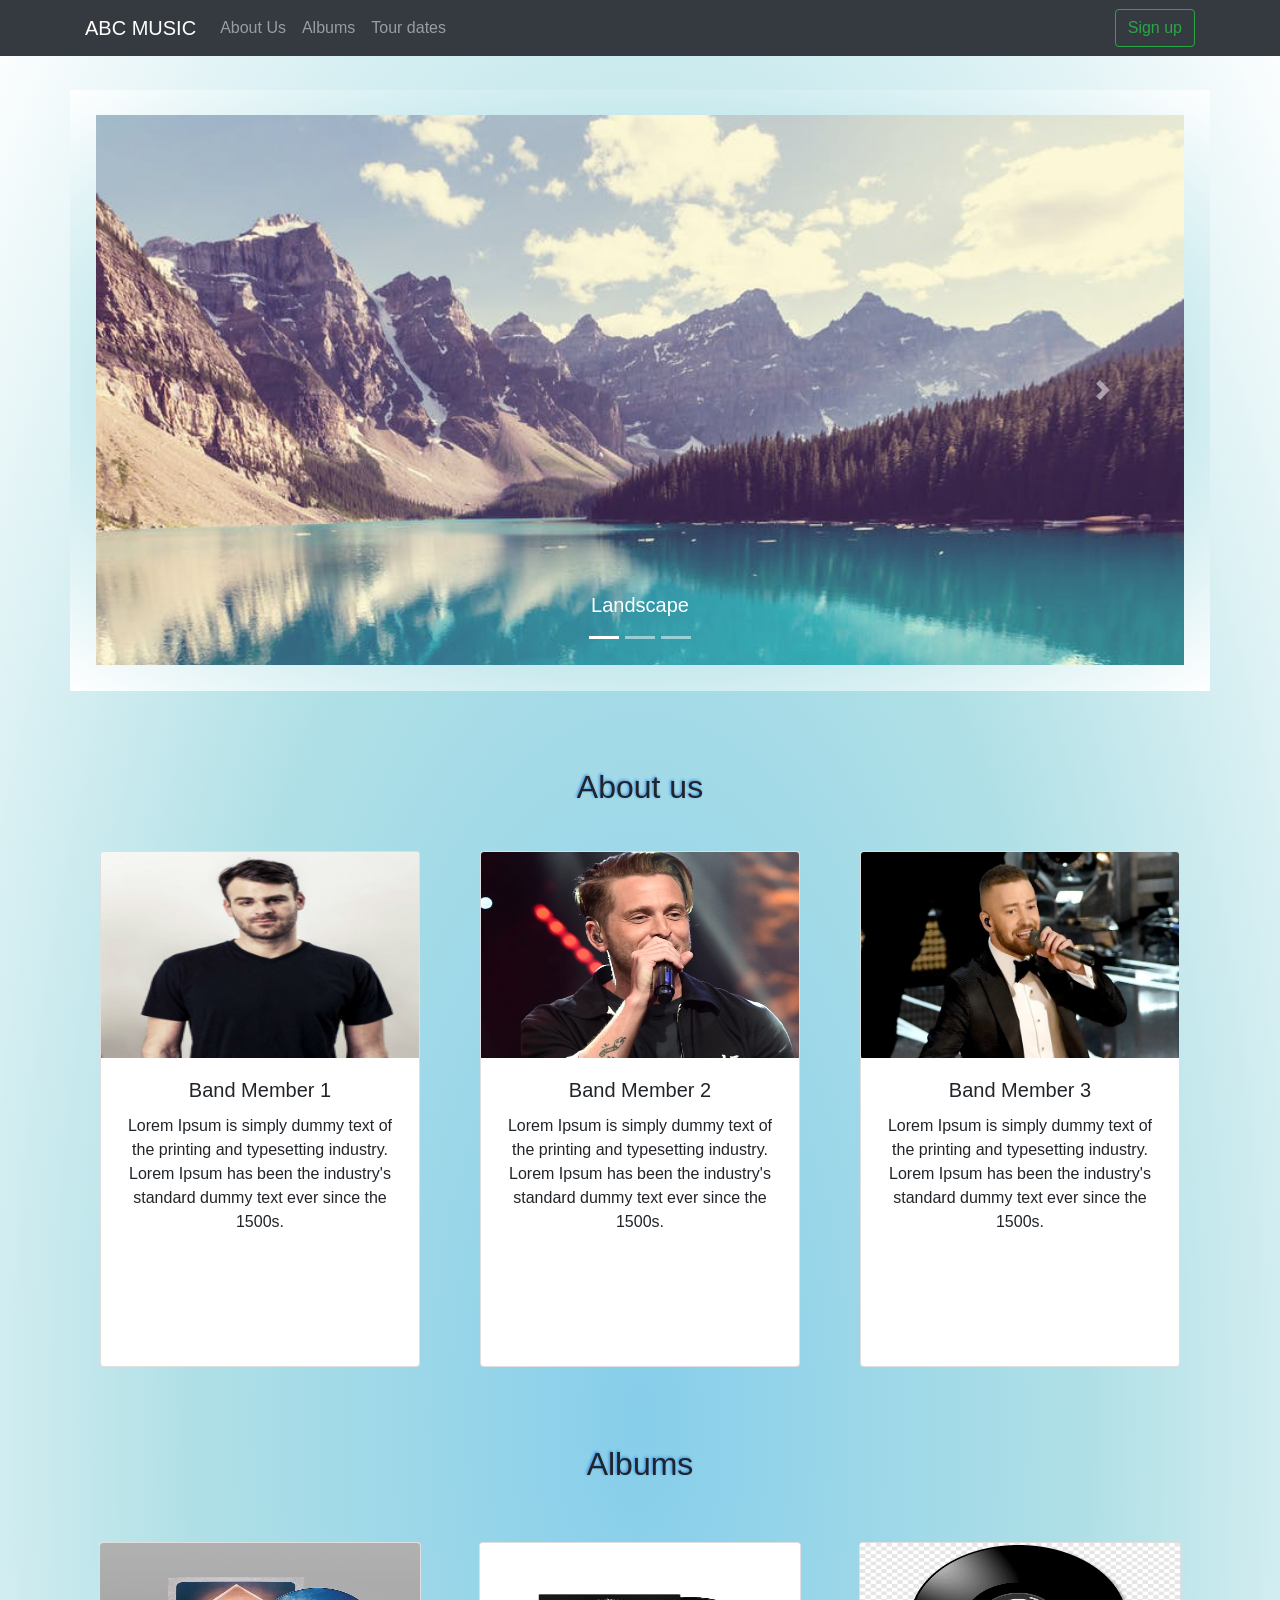
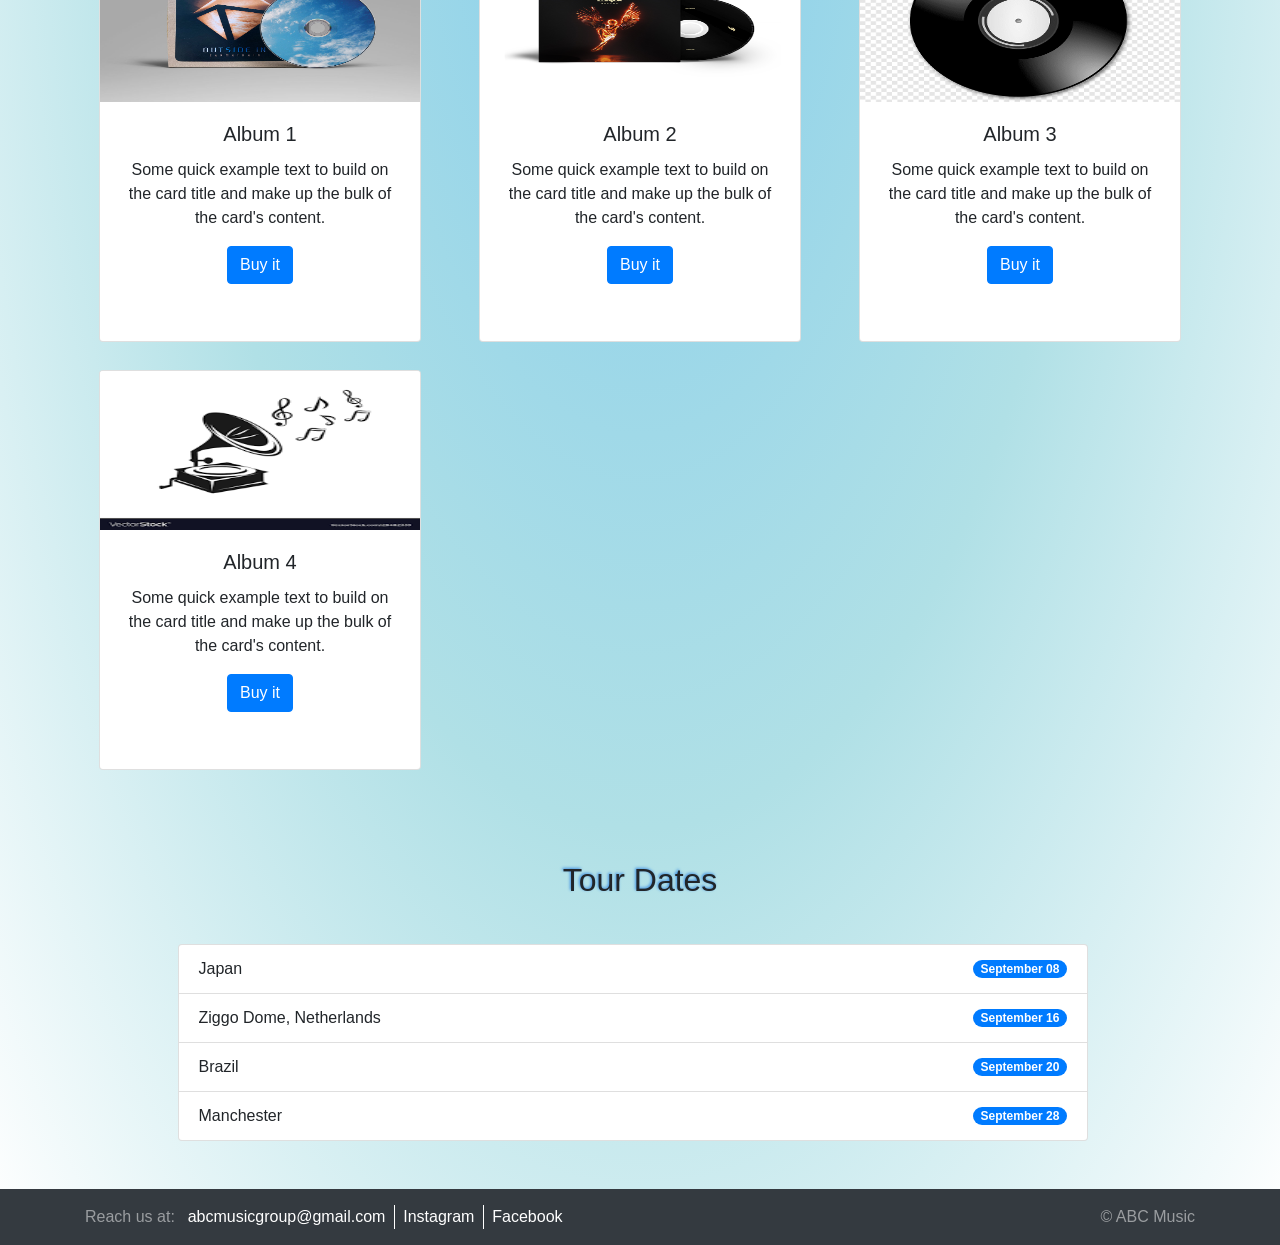
<file: Lecture_5/index.html>
<!DOCTYPE html>
<html lang="en">
<head>
    <meta charset="UTF-8">
    <meta name="viewport" content="width=device-width, initial-scale=1.0">
    <title>Band Abc</title>
    <link rel="stylesheet" href="https://stackpath.bootstrapcdn.com/bootstrap/4.5.0/css/bootstrap.min.css" integrity="sha384-9aIt2nRpC12Uk9gS9baDl411NQApFmC26EwAOH8WgZl5MYYxFfc+NcPb1dKGj7Sk" crossorigin="anonymous">
    <link rel="stylesheet" href="style.css">
</head>
<body data-spy="scroll" data-target="#navbarexample">

    <!-- Navbar with scroll spy -->
    <nav class="navbar navbar-expand-lg navbar-dark bg-dark fixed-top">
        <div class="container" id="navbarexample">
            <a class="navbar-brand" href="#">ABC MUSIC</a>
            <button class="navbar-toggler" type="button" data-toggle="collapse" data-target="#navbarSupportedContent" aria-controls="navbarSupportedContent" aria-expanded="false" aria-label="Toggle navigation">
                <span class="navbar-toggler-icon"></span>
            </button>
        
            <div class="collapse navbar-collapse" id="navbarSupportedContent">
                <ul class="navbar-nav mr-auto">
                    <li class="nav-item">
                    <a class="nav-link" href="#about-us">About Us</a>
                    </li>
                    <li class="nav-item">
                    <a class="nav-link" href="#albums">Albums</a>
                    </li>
                    <li class="nav-item">
                    <a class="nav-link" href="#tour-dates">Tour dates</a>
                    </li>
                </ul>
                <button type="button" class="btn btn-outline-success my-2 my-sm-0" data-toggle="modal" data-target="#staticBackdrop" type="submit">
                Sign up
                </button>
            </div>
        </div>
    </nav>
    <!-- !Navbar with scroll spy -->

    <!-- Modal -->
    <div class="modal fade" id="staticBackdrop" data-backdrop="static" data-keyboard="false" tabindex="-1" role="dialog" aria-labelledby="staticBackdropLabel" aria-hidden="true">
      <div class="modal-dialog modal-dialog-centered">
        <div class="modal-content">
          <div class="modal-header">
            <h5 class="modal-title" id="staticBackdropLabel">Sign up to our receive all information about our latest album release & upcoming shows!</h5>
            <button type="button" class="close" data-dismiss="modal" aria-label="Close">
              <span aria-hidden="true">&times;</span>
            </button>
          </div>
          <div class="modal-body">
            <form action="" method="GET">
            <fieldset>
              <label for="name">Name: </label>
              <input type="text" name="name" id="name"><br>
              <label for="email">Email: </label>
              <input type="text" name="email" id="email"><br>
              <label for="city">City: </label>
              <input type="text" name="city" id="city"><br>
              <label for="country">Country: </label>
              <input type="text" name="country" id="country">
            </fieldset>
            </form>
          </div>
          <div class="modal-footer">
            <button type="button" class="btn btn-secondary" data-dismiss="modal">Close</button>
            <button type="button" class="btn btn-primary">Submit</button>
          </div>
        </div>
      </div>
    </div>
    <!-- !Modal -->

    <!-- Carousel -->
    <div class="container" id="carous">
        <div id="carouselExampleCaptions" class="carousel slide" data-ride="carousel">
            <ol class="carousel-indicators">
              <li data-target="#carouselExampleCaptions" data-slide-to="0" class="active"></li>
              <li data-target="#carouselExampleCaptions" data-slide-to="1"></li>
              <li data-target="#carouselExampleCaptions" data-slide-to="2"></li>
            </ol>
            <div class="carousel-inner">
              <div class="carousel-item active">
                <img src="./image.jpg" class="d-block w-100 img-fluid" alt="Landscape">
                <div class="carousel-caption d-none d-md-block">
                  <h5>Landscape</h5>
                </div>
              </div>
              <div class="carousel-item">
                <img src="./img2.jpg" class="d-block w-100 img-fluid" alt="Us on tour">
                <div class="carousel-caption d-none d-md-block">
                  <h5>Us on tour</h5>
                </div>
              </div>
              <div class="carousel-item">
                <img src="./img4.jpg" class="d-block w-100 img-fluid" alt="Music Festival">
                <div class="carousel-caption d-none d-md-block">
                  <h5>Music Festival in Asia</h5>
                </div>
              </div>
            </div>
            <a class="carousel-control-prev" href="#carouselExampleCaptions" role="button" data-slide="prev">
              <span class="carousel-control-prev-icon" aria-hidden="true"></span>
              <span class="sr-only">Previous</span>
            </a>
            <a class="carousel-control-next" href="#carouselExampleCaptions" role="button" data-slide="next">
              <span class="carousel-control-next-icon" aria-hidden="true"></span>
              <span class="sr-only">Next</span>
            </a>
          </div>
    </div>
    <!-- !Carousel -->

    <!-- Main Content -->
    <div class="container">
        <!-- About us -->
        <div class="" id="about-us">
            <h2 class="text-center">About us</h2>
            <!-- About us Cards -->
            <!-- <div class="row "> -->
            <div class="row card-deck" align="center">
              <div class="col-md-6 col-lg-4">
              <div class="card artist-card">
                <img src="./member1.jpeg" class="card-img-top" alt="Person 1">
                <div class="card-body">
                  <h5 class="card-title text-center">Band Member 1</h5>
                  <p class="card-text">Lorem Ipsum is simply dummy text of the printing and typesetting industry. Lorem Ipsum has been the industry's standard dummy text ever since the 1500s.</p>
                </div>
              </div>
              </div>
              <div class="col-md-6 col-lg-4">
              <div class="card artist-card">
                <img src="./member2.jpeg" class="card-img-top" alt="Person 2">
                <div class="card-body">
                  <h5 class="card-title text-center">Band Member 2</h5>
                  <p class="card-text">Lorem Ipsum is simply dummy text of the printing and typesetting industry. Lorem Ipsum has been the industry's standard dummy text ever since the 1500s.</p>
                </div>
              </div>
              </div>
              <div class="col-md-6 col-lg-4">
              <div class="card artist-card">
                <img src="./member3.jpg" class="card-img-top" alt="Person 3">
                <div class="card-body">
                  <h5 class="card-title text-center">Band Member 3</h5>
                  <p class="card-text">Lorem Ipsum is simply dummy text of the printing and typesetting industry. Lorem Ipsum has been the industry's standard dummy text ever since the 1500s.</p>
                </div>
              </div>
              </div>
            </div>
            <!-- </div> -->
            <!-- !About us Cards -->
        </div>
        <!-- !About us -->

        <!-- Albums -->
        <div class="albums" id="albums">
            <h2 class="text-center">Albums</h2>
            <!-- Album cards -->
            <div class="row" align="center">
            <div class="col-md-4 col-sm-6">
            <div class="card album-card">
              <img src="album1.jpg" class="card-img-top" alt="Album 1">
              <div class="card-body">
                <h5 class="card-title">Album 1</h5>
                <p class="card-text">Some quick example text to build on the card title and make up the bulk of the card's content.</p>
                <a href="#" class="btn btn-primary">Buy it</a>
              </div>
            </div>
            </div>
            <div class="col-md-4 col-sm-6">
            <div class="card album-card">
              <img src="album2.png" class="card-img-top" alt="Album 2">
              <div class="card-body">
                <h5 class="card-title">Album 2</h5>
                <p class="card-text">Some quick example text to build on the card title and make up the bulk of the card's content.</p>
                <a href="#" class="btn btn-primary">Buy it</a>
              </div>
            </div>
            </div>
            <div class="col-md-4 col-sm-6">
            <div class="card album-card">
              <img src="album3.png" class="card-img-top" alt="Album 3">
              <div class="card-body">
                <h5 class="card-title">Album 3</h5>
                <p class="card-text">Some quick example text to build on the card title and make up the bulk of the card's content.</p>
                <a href="#" class="btn btn-primary">Buy it</a>
              </div>
            </div>
            </div>
            <div class="col-md-4 col-sm-6">
            <div class="card album-card">
              <img src="album4.png" class="card-img-top" alt="Album 4">
              <div class="card-body">
                <h5 class="card-title">Album 4</h5>
                <p class="card-text">Some quick example text to build on the card title and make up the bulk of the card's content.</p>
                <a href="#" class="btn btn-primary">Buy it</a>
              </div>
            </div>
            </div>
            </div>
            <!-- !Album cards -->
        </div>
        <!-- !Albums -->

        <!-- Tour Dates -->
        <div class="" id="tour-dates">
            <h2 class="text-center">Tour Dates</h2>
            <ul class="list-group offset-md-1 col-md-10">
              <li class="list-group-item d-flex justify-content-between align-items-center">
                Japan 
                <span class="badge badge-primary badge-pill">September 08</span>
              </li>
              <li class="list-group-item d-flex justify-content-between align-items-center">
                Ziggo Dome, Netherlands
                <span class="badge badge-primary badge-pill">September 16</span>
              </li>
              <li class="list-group-item d-flex justify-content-between align-items-center">
                Brazil 
                <span class="badge badge-primary badge-pill">September 20</span>
              </li>
              <li class="list-group-item d-flex justify-content-between align-items-center">
                Manchester 
                <span class="badge badge-primary badge-pill">September 28</span>
              </li>
            </ul>
        </div>
        <!-- Tour Dates -->
        <br>
        <br>
    </div>
    <!-- !Main Content -->
    
    <!-- Footer -->
    <footer class="bg-dark p-3 text-white-50">
    <div class="container">
        <ul class="nav" style="float: left;">
            <li class="nav-item">Reach us at: &nbsp;</li>
            <li class="nav-item pl-1 pr-1 border-right border-white">
              <a class="text-white" href="#">abcmusicgroup@gmail.com&nbsp;</a>
            </li>
            <li class="nav-item pl-1 pr-1 border-right border-white">
              <a class="text-white" href="#">&nbsp;Instagram&nbsp;</a>
            </li>
            <li class="nav-item pl-1">
              <a class="text-white" href="#">&nbsp;Facebook </a>
            </li>
        </ul>
        <div id="copyright" class="text-right">&copy; ABC Music</div>
    </div>
    </footer>
    <!-- !Footer -->

    <!-- JS, Popper.js, and jQuery -->
    <script src="https://code.jquery.com/jquery-3.5.1.slim.min.js" integrity="sha384-DfXdz2htPH0lsSSs5nCTpuj/zy4C+OGpamoFVy38MVBnE+IbbVYUew+OrCXaRkfj" crossorigin="anonymous"></script>
    <script src="https://cdn.jsdelivr.net/npm/popper.js@1.16.0/dist/umd/popper.min.js" integrity="sha384-Q6E9RHvbIyZFJoft+2mJbHaEWldlvI9IOYy5n3zV9zzTtmI3UksdQRVvoxMfooAo" crossorigin="anonymous"></script>
    <script src="https://stackpath.bootstrapcdn.com/bootstrap/4.5.0/js/bootstrap.min.js" integrity="sha384-OgVRvuATP1z7JjHLkuOU7Xw704+h835Lr+6QL9UvYjZE3Ipu6Tp75j7Bh/kR0JKI" crossorigin="anonymous"></script>
</body>
</html>
</file>
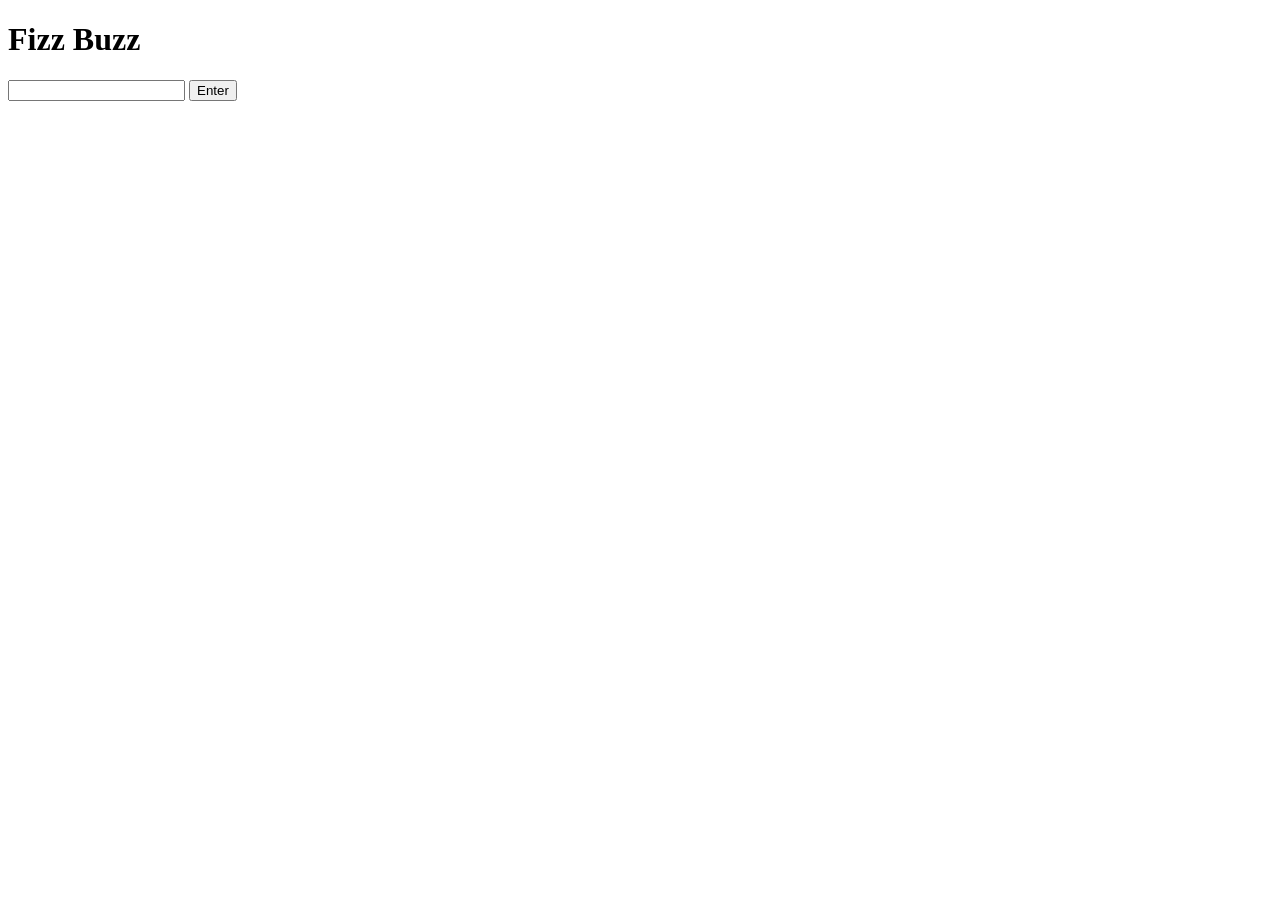
<file: Lecture_9/index.html>
<!DOCTYPE html>
<html lang="en">
<head>
    <meta charset="UTF-8">
    <meta name="viewport" content="width=device-width, initial-scale=1.0">
    <title>Document</title>
</head>
<body>
    <h1>Fizz Buzz</h1>
    <input id="inp" type="text">
    <button id="btn-1">Enter</button>
    <ul id="list-1"></ul>
    <script src="app.js"></script>
</body>
</html>
</file>
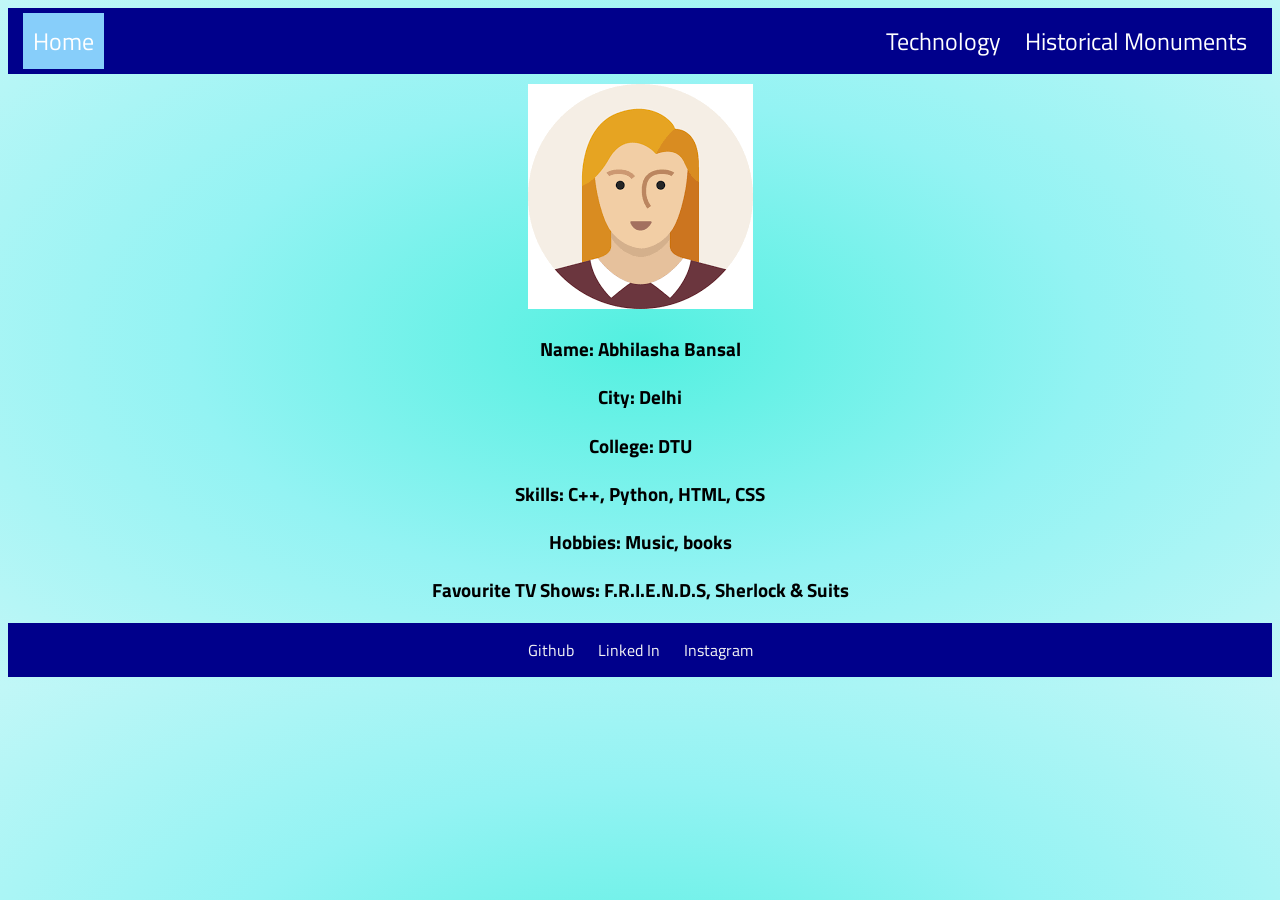
<file: Lecture_4/3D-cards-site/index.html>
<!DOCTYPE html>
<html lang="en">
<head>
    <meta charset="UTF-8">
    <meta name="viewport" content="width=device-width, initial-scale=1.0">
    <title>3D Cards Site</title>
    <link rel="stylesheet" href="style.css">
    <link href="https://fonts.googleapis.com/css2?family=Titillium+Web&display=swap" rel="stylesheet">
</head>
<body>
    <nav>
        <div class="navbar">
        <a href="index.html" class="active">Home</a>
        <div id="navbar">
        <a href="tech.html">Technology</a>
        <a href="hist.html">Historical Monuments</a>
        </div>
        </div>
    </nav>

    <div class="main" align="center">
        <img src="./Images/ava.png" alt="Avatar photo">
        <h3>Name: Abhilasha Bansal</h3>
        <h3>City: Delhi</h3>
        <h3>College: DTU</h3>
        <h3>Skills: C++, Python, HTML, CSS</h3>
        <h3>Hobbies: Music, books</h3>
        <h3>Favourite TV Shows: F.R.I.E.N.D.S, Sherlock & Suits</h3>
    </div>

    <footer>
        <div align="center">
        <a href="https://github.com/AbhilashaBansal" target="_blank">Github</a>
        <a href="">Linked In</a>
        <a href="">Instagram</a>
        </div>
    </footer>
</body>
</html>
</file>
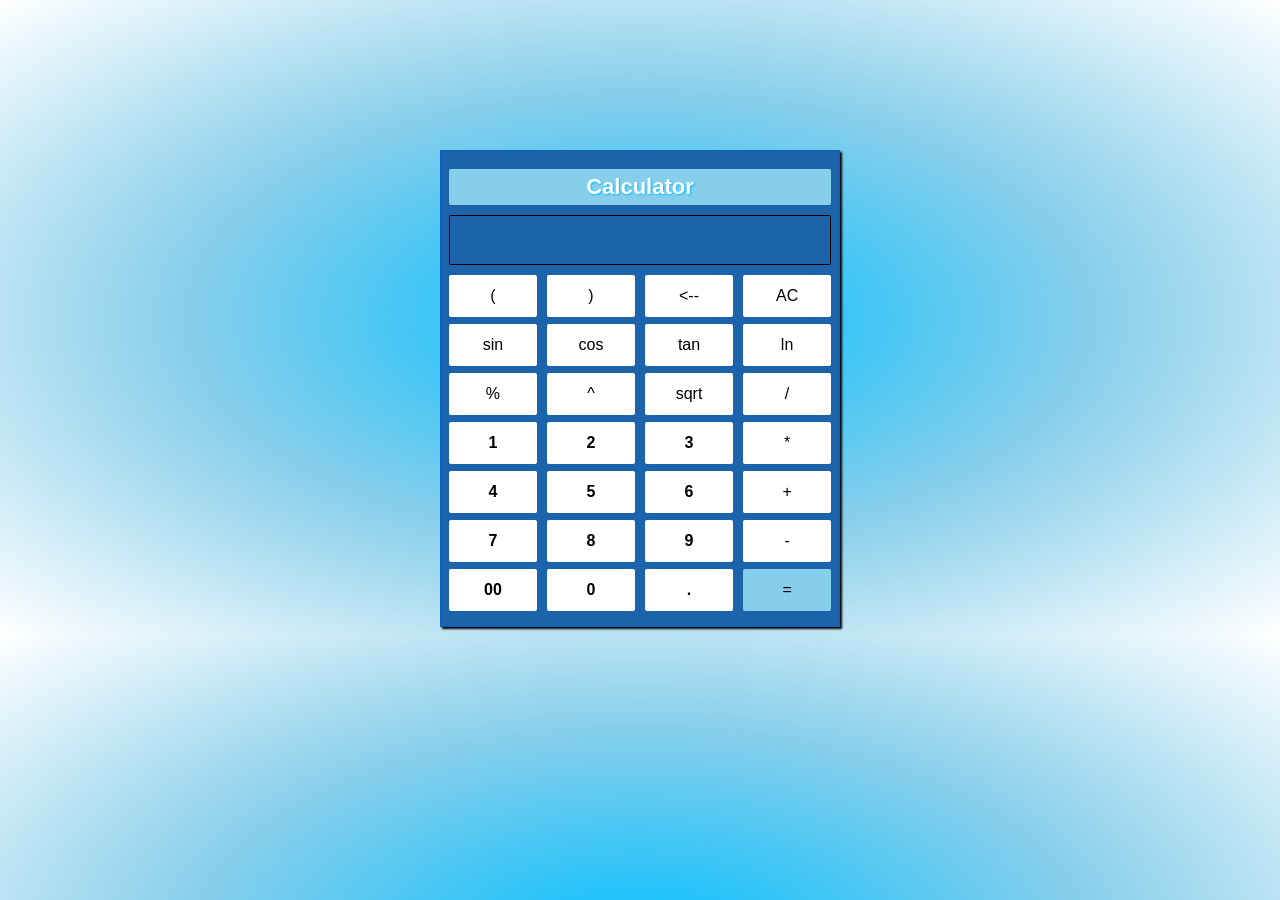
<file: Lecture_9/Calculator/index.html>
<!DOCTYPE html>
<html lang="en">
<head>
    <meta charset="UTF-8">
    <meta name="viewport" content="width=device-width, initial-scale=1.0">
    <title>Calculator</title>
    <link rel="stylesheet" href="style.css">
    <!-- <script async defer src="script.js"></script> -->
    <script async defer src="script-org.js"></script>
</head>
<body>
    <div class="wrapper" align="center">
        <div class="animation"></div>
    </div>
    
    <div id="container">
        <div id="calculator">
            <div id="heading">Calculator</div>
            <div id="display">
                <div id="output"></div>
            </div>
            <div class="row">
                <div class="col no">(</div>
                <div class="col no">)</div>
                <div class="col backspace">&lt;--</div>
                <div class="col ac">AC</div>
            </div>
            <div class="row">
                <div class="col fn sin">sin</div>
                <div class="col fn cos">cos</div>
                <div class="col fn tan">tan</div>
                <div class="col fn ln">ln</div>
            </div>
            <div class="row">
                <div class="col no">%</div>
                <div class="col no">^</div>
                <div class="col fn sqrt">sqrt</div>
                <div class="col no">/</div>
            </div>
            <div class="row">
                <div class="col number no">1</div>
                <div class="col number no">2</div>
                <div class="col number no">3</div>
                <div class="col no">*</div>
            </div>
            <div class="row">
                <div class="col number no">4</div>
                <div class="col number no">5</div>
                <div class="col number no">6</div>
                <div class="col no">+</div>
            </div>
            <div class="row">
                <div class="col number no">7</div>
                <div class="col number no">8</div>
                <div class="col number no">9</div>
                <div class="col no">-</div>
            </div>
            <div class="row">
                <div class="col number no">00</div>
                <div class="col number no">0</div>
                <div class="col number no">.</div>
                <div class="col" id="calculate">=</div>
            </div>
        </div>
    </div>
</body>
</html>
</file>
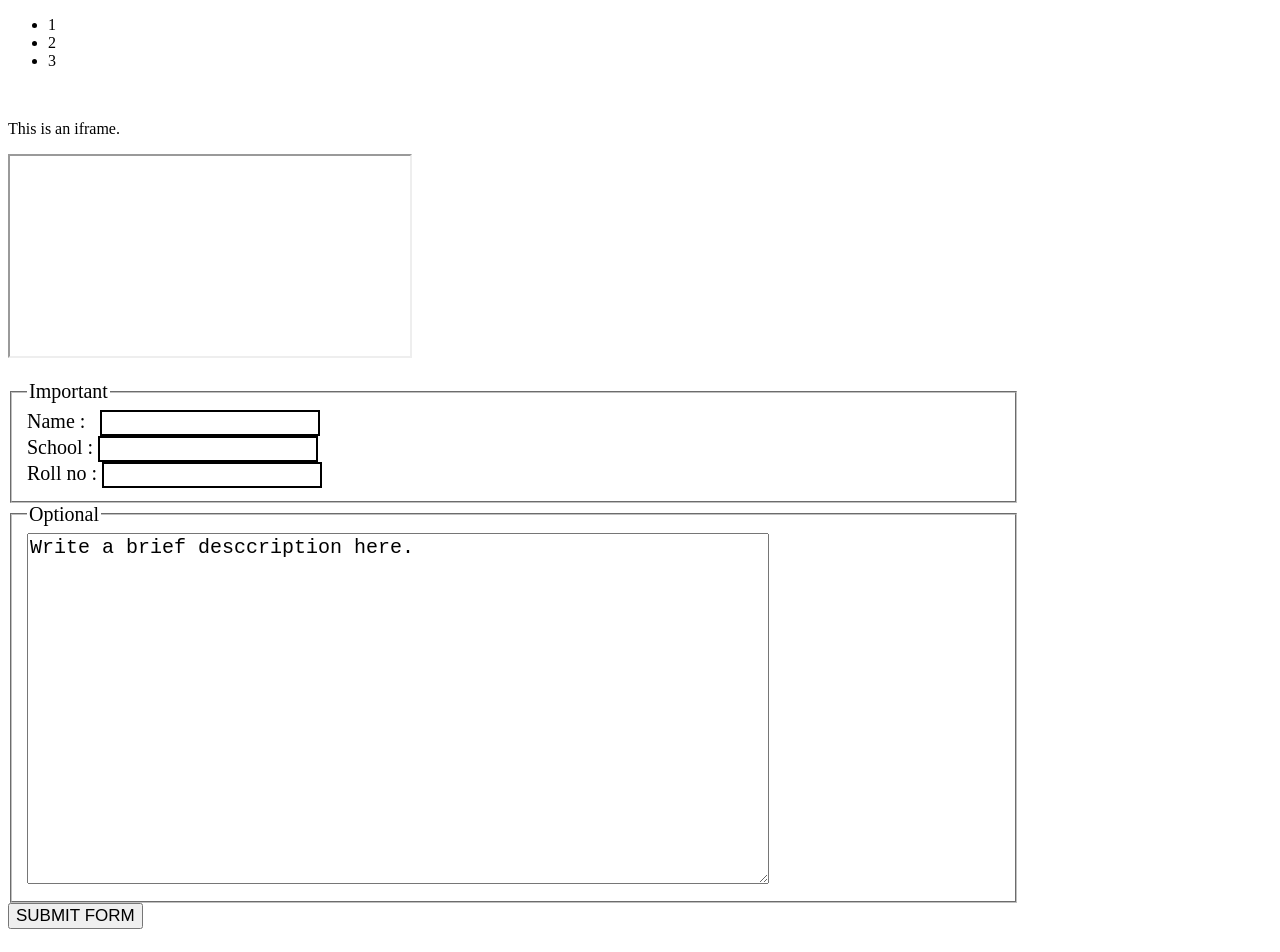
<file: Lecture_1&2/lists_forms_iframes.html>
<!DOCTYPE html>
<html lang="en">
<head>
    <meta charset="UTF-8">
    <meta name="viewport" content="width=device-width, initial-scale=1.0">
    <link rel="stylesheet" href="list.css">
    <title>Lists</title>
</head>
<body>
    <ul>
        <li>1
            <ul>
                <li>1.1
                    <ul>
                        <li>1.1.1</li>
                        <li>1.1.2</li>
                        <li>1.1.3</li>
                    </ul>
                </li>
                <li>1.2
                    <ul>
                        <li>1.2.1</li>
                        <li>1.2.2</li>
                        <li>1.2.3</li> 
                    </ul>
                </li>
            </ul>
        </li>
        <li>2
            <ul>
                <li>2.1
                    <ul>
                        <li>2.1.1</li>
                        <li>2.1.2</li>
                        <li>2.1.3</li>
                    </ul>
                </li>
                <li>2.2
                    <ul>
                        <li>2.2.1</li>
                        <li>2.2.2</li>
                        <li>2.2.3</li> 
                    </ul>
                </li>
            </ul>
        </li>
        <li>3
            <ul>
                <li>3.1
                    <ul>
                        <li>3.1.1</li>
                        <li>3.1.2</li>
                        <li>3.1.3</li>
                    </ul>
                </li>
                <li>3.2
                    <ul>
                        <li>3.2.1</li>
                        <li>3.2.2</li>
                        <li>3.2.3</li> 
                    </ul>
                </li>
            </ul>
        </li>
    </ul>
    <br> 
    <p>This is an iframe.</p>
    <iframe src="https://www.youtube.com/embed/ktDEv5p4vAw" frameborder="1" height="200px" width="400px"></iframe>
    <br>
    <br>
    <form action="#" method="GET">
        <fieldset>
            <legend>Important</legend>
            <label for="name">Name : &nbsp;</label>
            <input type="text" id="name" name="name"><br>
            <label for="school">School : </label>
            <input type="text" id="school" name="SchoolName"><br>
            <label for="rollno">Roll no : </label>
            <input type="text" id="rollno" name="roll_no"><br>
        </fieldset>
        <fieldset>
            <legend>Optional</legend>
            <textarea name="desc" id="description" rows="15" cols="60">Write a brief desccription here.
            </textarea>
        </fieldset>
        <button type="submit">SUBMIT FORM</button>
    </form>
</body>
</html>
</file>
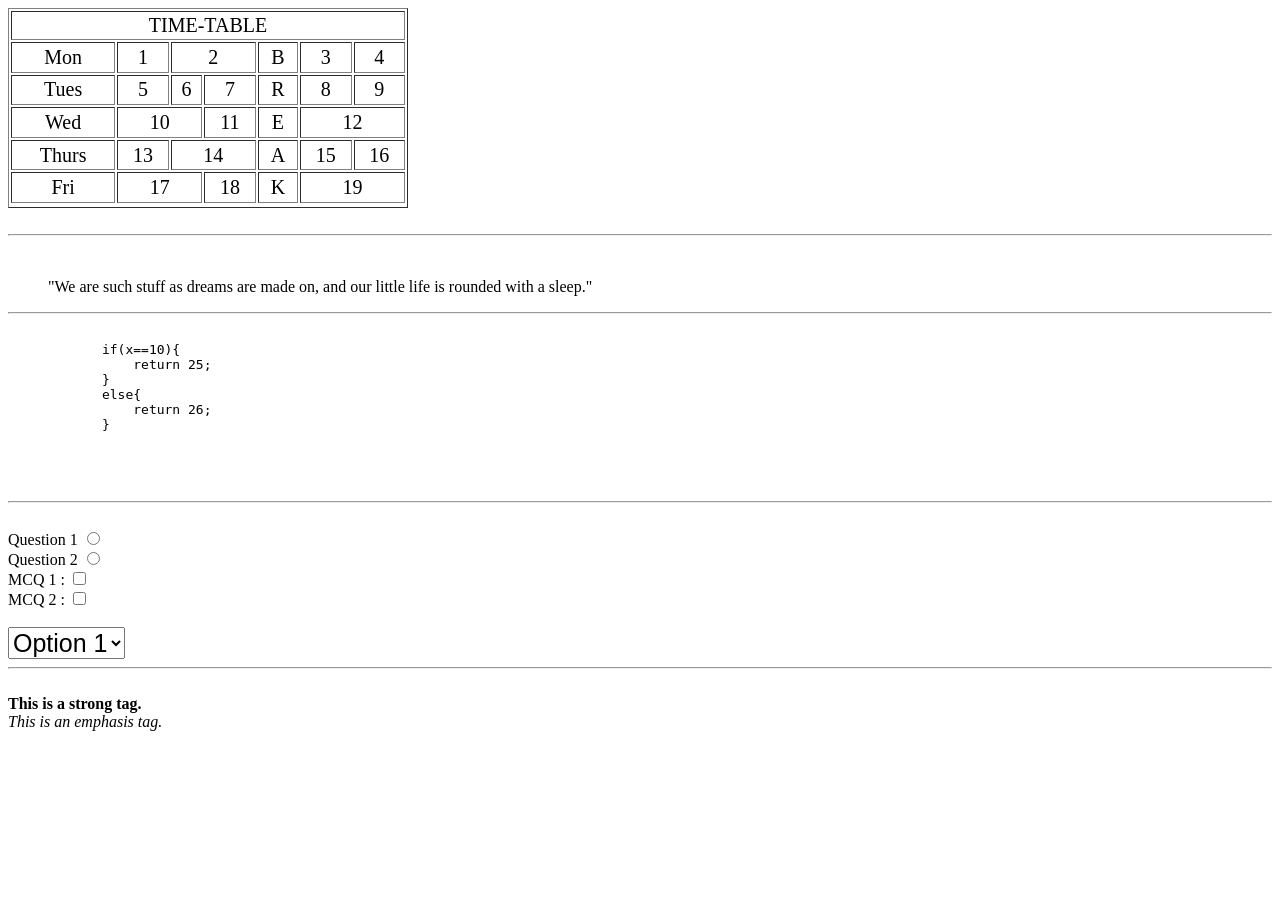
<file: Lecture_1&2/table.html>
<!DOCTYPE html>
<html lang="en">
<head>
    <meta charset="UTF-8">
    <meta name="viewport" content="width=device-width, initial-scale=1.0">
    <title>Learning Tables</title>
</head>
<body>
    <table border="1" cellspacing="2px" cellpadding="2px" width="400px" height="200px" style="font-size: 20px; text-align: center;">
        <thead>
            <tr align="center"><td colspan="7">TIME-TABLE</td></tr>
        </thead>
        <tbody>
            <tr>
                <td>Mon</td>
                <td>1</td>
                <td colspan="2">2</td>
                <td>B</td>
                <td>3</td>
                <td>4</td>
            </tr>
            <tr>
                <td>Tues</td>
                <td>5</td>
                <td>6</td>
                <td>7</td>
                <td>R</td>
                <td>8</td>
                <td>9</td>
            </tr>
            <tr>
                <td>Wed</td>
                <td colspan="2">10</td>
                <td>11</td>
                <td>E</td>
                <td colspan="2">12</td>
            </tr>
            <tr>
                <td>Thurs</td>
                <td>13</td>
                <td colspan="2">14</td>
                <td>A</td>
                <td>15</td>
                <td>16</td>
            </tr>
            <tr>
                <td>Fri</td>
                <td colspan="2">17</td>
                <td>18</td>
                <td>K</td>
                <td colspan="2">19</td>
            </tr>
        </tbody>
        <tfoot>
            <tr> 
            </tr>
        </tfoot>
    </table>
    <br>
    <hr>
    <br>
    <blockquote cite="https://www.nosweatshakespeare.com/quotes/famous-shakespeare-quotes/">
        &quot;We are such stuff as dreams are made on, and our little life is rounded with a sleep.&quot;
    </blockquote>
    <hr>
    <pre>
        <code>
            if(x==10){
                return 25;
            }
            else{
                return 26;
            }
        </code>
    </pre>
    <br>
    <hr>
    <br>
    <label for="ques1">Question 1 </label>
    <input type="radio" name="ques" id="ques1"><br>
    <label for="ques2">Question 2 </label>
    <input type="radio" name="ques" id="ques2"><br>
    <label for="mcq1">MCQ 1 : </label>
    <input type="checkbox" name="mcq1" id="mcq1"><br>
    <label for="mcq2">MCQ 2 : </label>
    <input type="checkbox" name="mcq2" id="mcq2">
    <br>
    <br>
    <select name="Menu" id="menu" style="font-size: 25px;">
        <option>Option 1</option>
        <option>Option 2</option>
        <option>Option 3</option>
    </select>
    <br>
    <hr>
    <br>
    <strong>This is a strong tag.</strong><br>
    <em>This is an emphasis tag.</em>
</body>
</html>
</file>
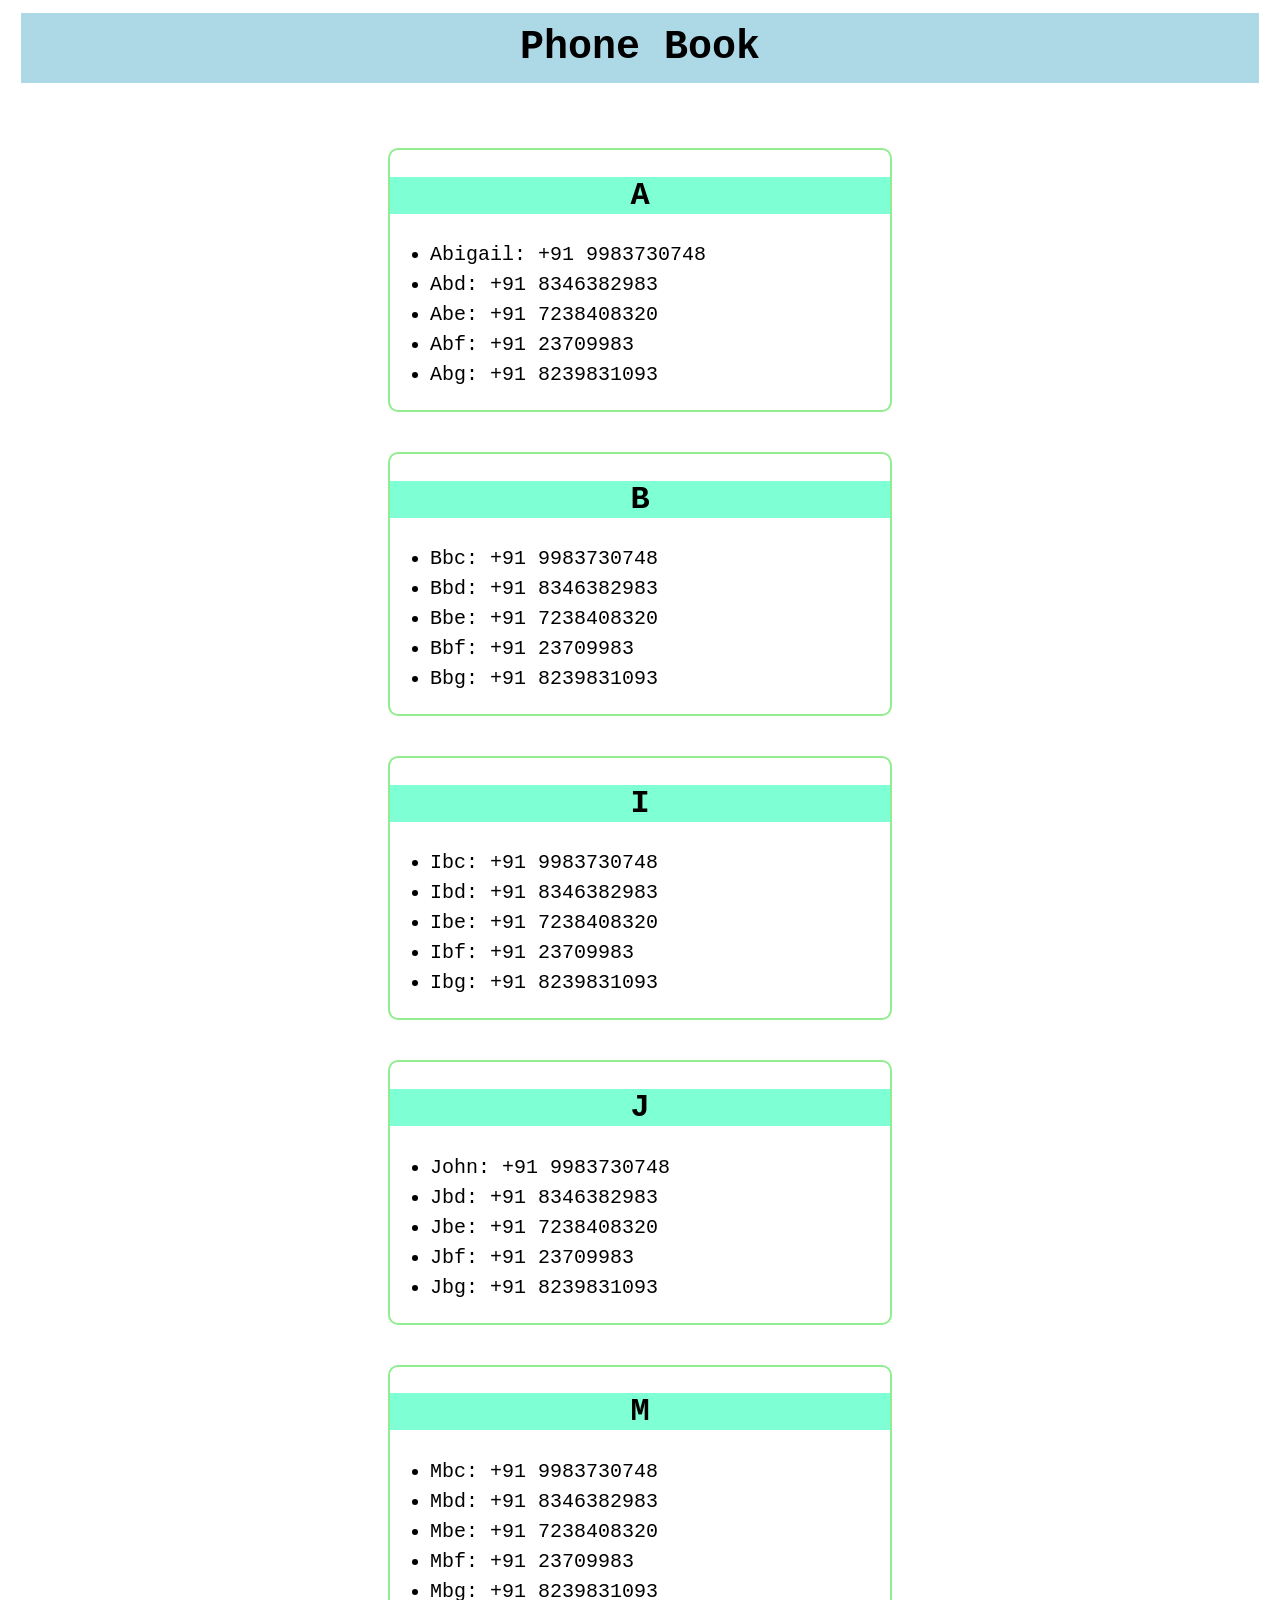
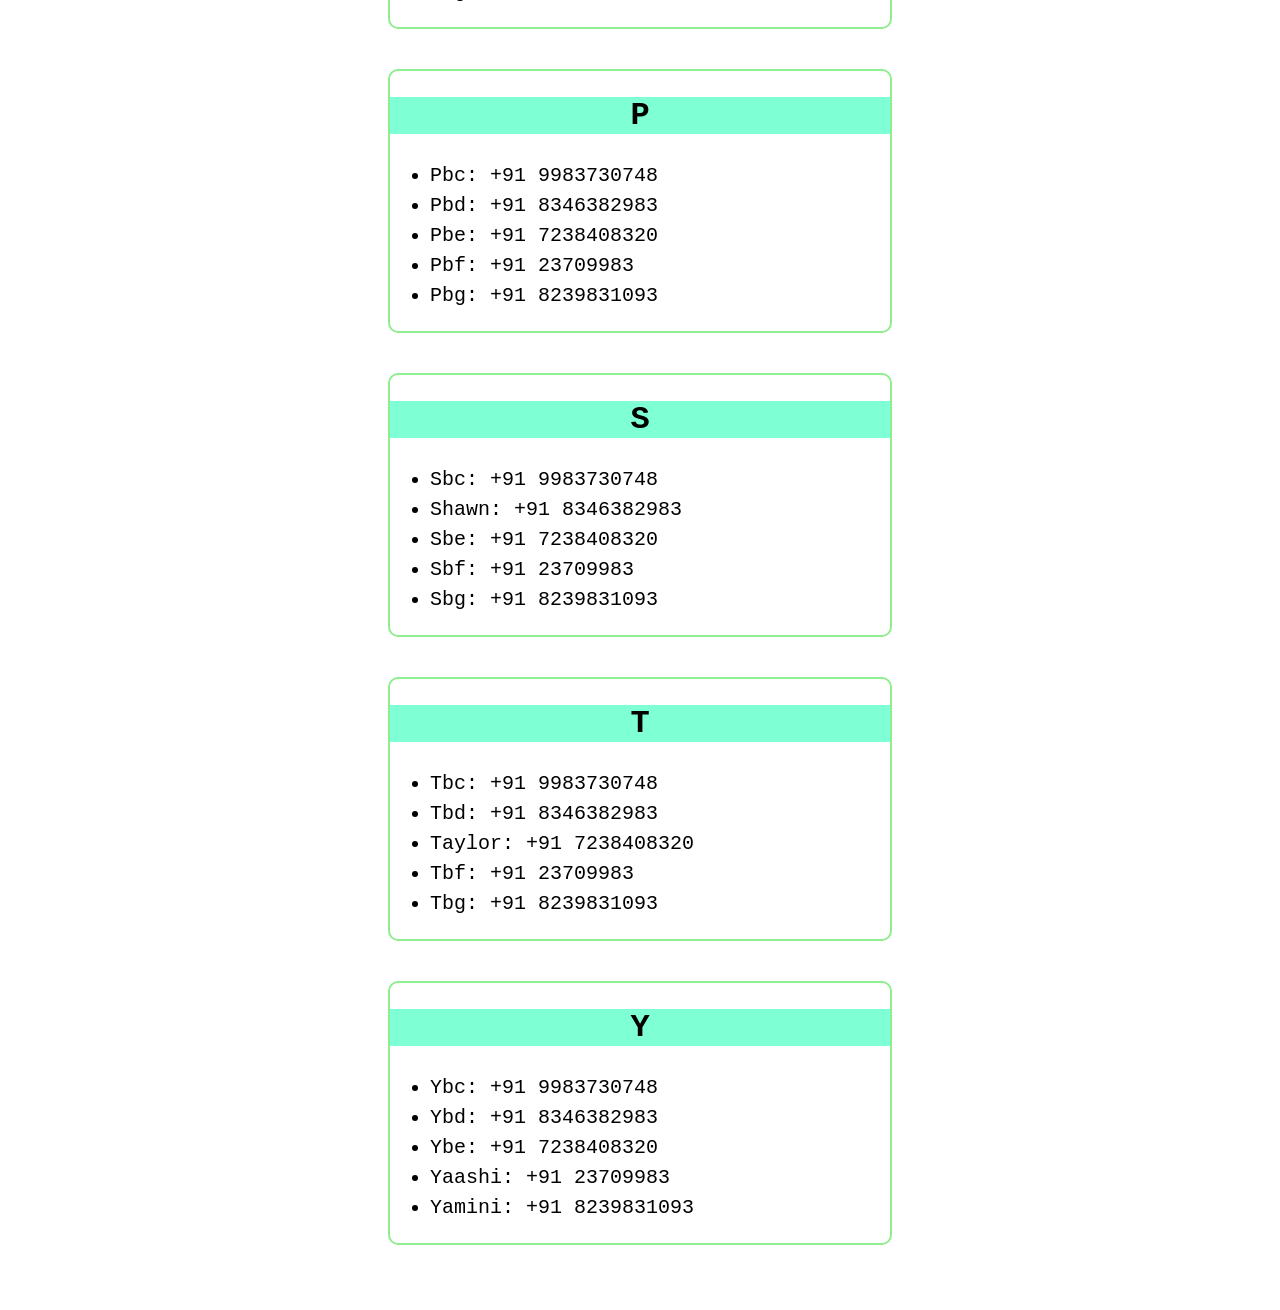
<file: Lecture_3/phonebook.html>
<!DOCTYPE html>
<html lang="en">
<head>
    <meta charset="UTF-8">
    <meta name="viewport" content="width=device-width, initial-scale=1.0">
    <link rel="stylesheet" href="phonebook.css">
    <title>Phone Book</title>
</head>
<body>
    <h1>Phone Book</h1>
    <div class="container" align="center">
        <div class="block">
            <h2>A</h2>
            <ul>
                <li>Abigail: +91 9983730748</li>
                <li>Abd: +91 8346382983</li>
                <li>Abe: +91 7238408320</li>
                <li>Abf: +91 23709983</li>
                <li>Abg: +91 8239831093</li>
            </ul>
        </div>
        <div class="block">
            <h2>B</h2>
            <ul>
                <li>Bbc: +91 9983730748</li>
                <li>Bbd: +91 8346382983</li>
                <li>Bbe: +91 7238408320</li>
                <li>Bbf: +91 23709983</li>
                <li>Bbg: +91 8239831093</li>
            </ul>
        </div>
        <div class="block">
            <h2>I</h2>
            <ul>
                <li>Ibc: +91 9983730748</li>
                <li>Ibd: +91 8346382983</li>
                <li>Ibe: +91 7238408320</li>
                <li>Ibf: +91 23709983</li>
                <li>Ibg: +91 8239831093</li>
            </ul>
        </div>
        <div class="block">
            <h2>J</h2>
            <ul>
                <li>John: +91 9983730748</li>
                <li>Jbd: +91 8346382983</li>
                <li>Jbe: +91 7238408320</li>
                <li>Jbf: +91 23709983</li>
                <li>Jbg: +91 8239831093</li>
            </ul>
        </div>
        <div class="block">
            <h2>M</h2>
            <ul>
                <li>Mbc: +91 9983730748</li>
                <li>Mbd: +91 8346382983</li>
                <li>Mbe: +91 7238408320</li>
                <li>Mbf: +91 23709983</li>
                <li>Mbg: +91 8239831093</li>
            </ul>
        </div>
        <div class="block">
            <h2>P</h2>
            <ul>
                <li>Pbc: +91 9983730748</li>
                <li>Pbd: +91 8346382983</li>
                <li>Pbe: +91 7238408320</li>
                <li>Pbf: +91 23709983</li>
                <li>Pbg: +91 8239831093</li>
            </ul>
        </div>
        <div class="block">
            <h2>S</h2>
            <ul>
                <li>Sbc: +91 9983730748</li>
                <li>Shawn: +91 8346382983</li>
                <li>Sbe: +91 7238408320</li>
                <li>Sbf: +91 23709983</li>
                <li>Sbg: +91 8239831093</li>
            </ul>
        </div>
        <div class="block">
            <h2>T</h2>
            <ul>
                <li>Tbc: +91 9983730748</li>
                <li>Tbd: +91 8346382983</li>
                <li>Taylor: +91 7238408320</li>
                <li>Tbf: +91 23709983</li>
                <li>Tbg: +91 8239831093</li>
            </ul>
        </div>
        <div class="block">
            <h2>Y</h2>
            <ul>
                <li>Ybc: +91 9983730748</li>
                <li>Ybd: +91 8346382983</li>
                <li>Ybe: +91 7238408320</li>
                <li>Yaashi: +91 23709983</li>
                <li>Yamini: +91 8239831093</li>
            </ul>
        </div>
    </div>
</body>
</html>
</file>
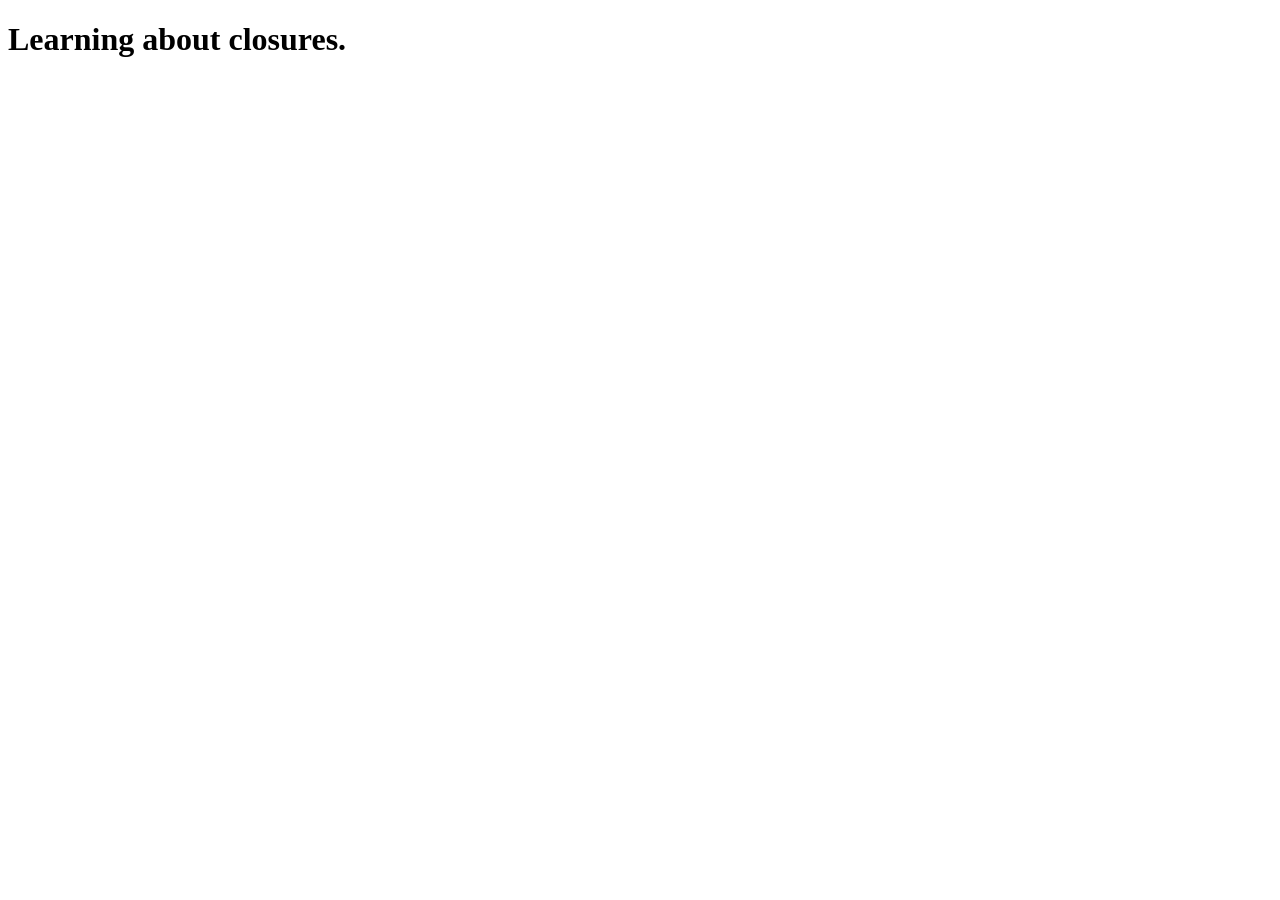
<file: Lecture_6&7/closures.html>
<!DOCTYPE html>
<html lang="en">
<head>
    <meta charset="UTF-8">
    <meta name="viewport" content="width=device-width, initial-scale=1.0">
    <title>Document</title>
    <script src="closure.js"></script>
</head>
<body>
    <h1>Learning about closures.</h1>
</body>
</html>
</file>
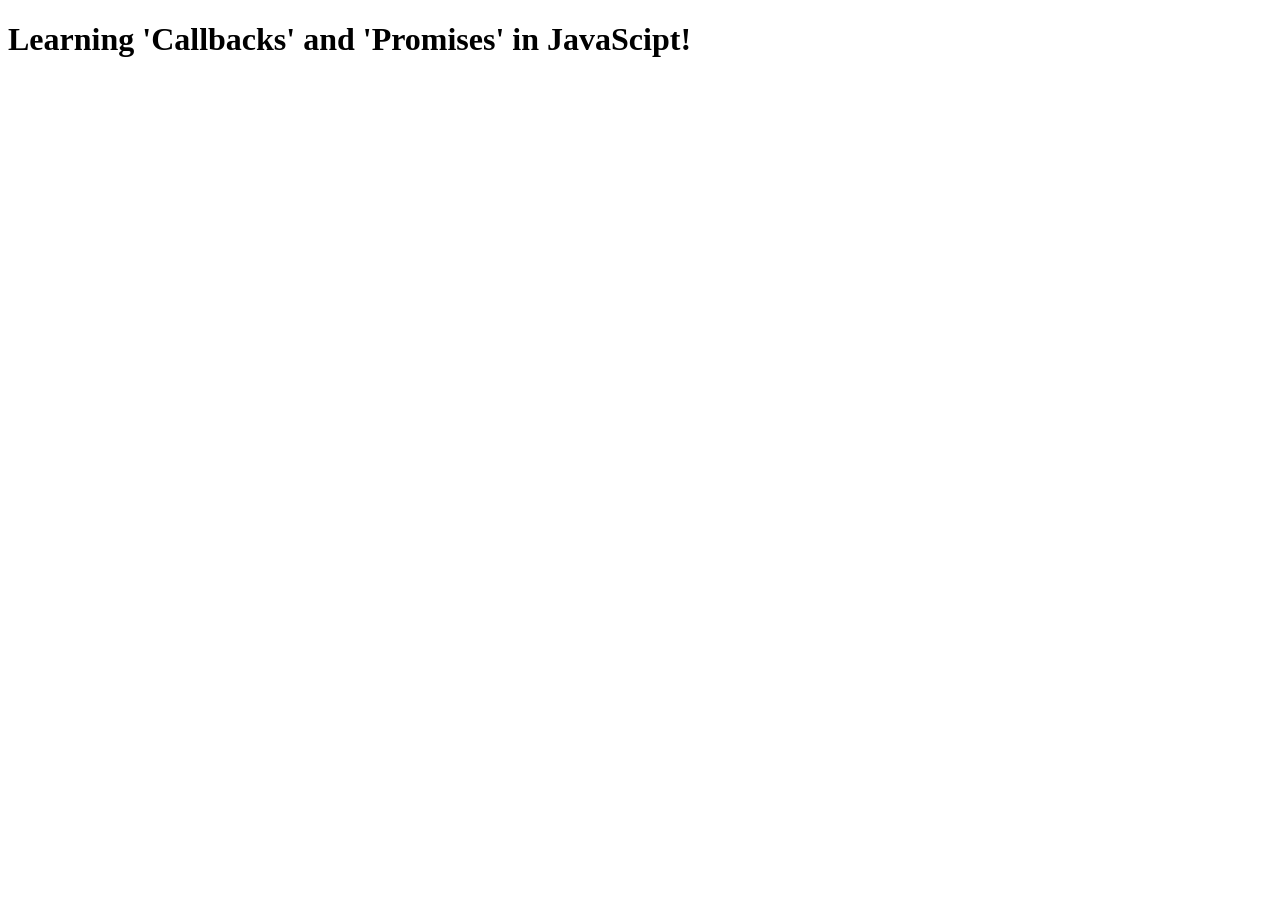
<file: Lecture_8/callbacks-promises.html>
<!DOCTYPE html>
<html lang="en">
<head>
    <meta charset="UTF-8">
    <meta name="viewport" content="width=device-width, initial-scale=1.0">
    <title>Sample Document</title>
    <script src="app.js"></script>
</head>
<body>
    <h1>Learning 'Callbacks' and 'Promises' in JavaScipt!</h1>
</body>
</html>
</file>
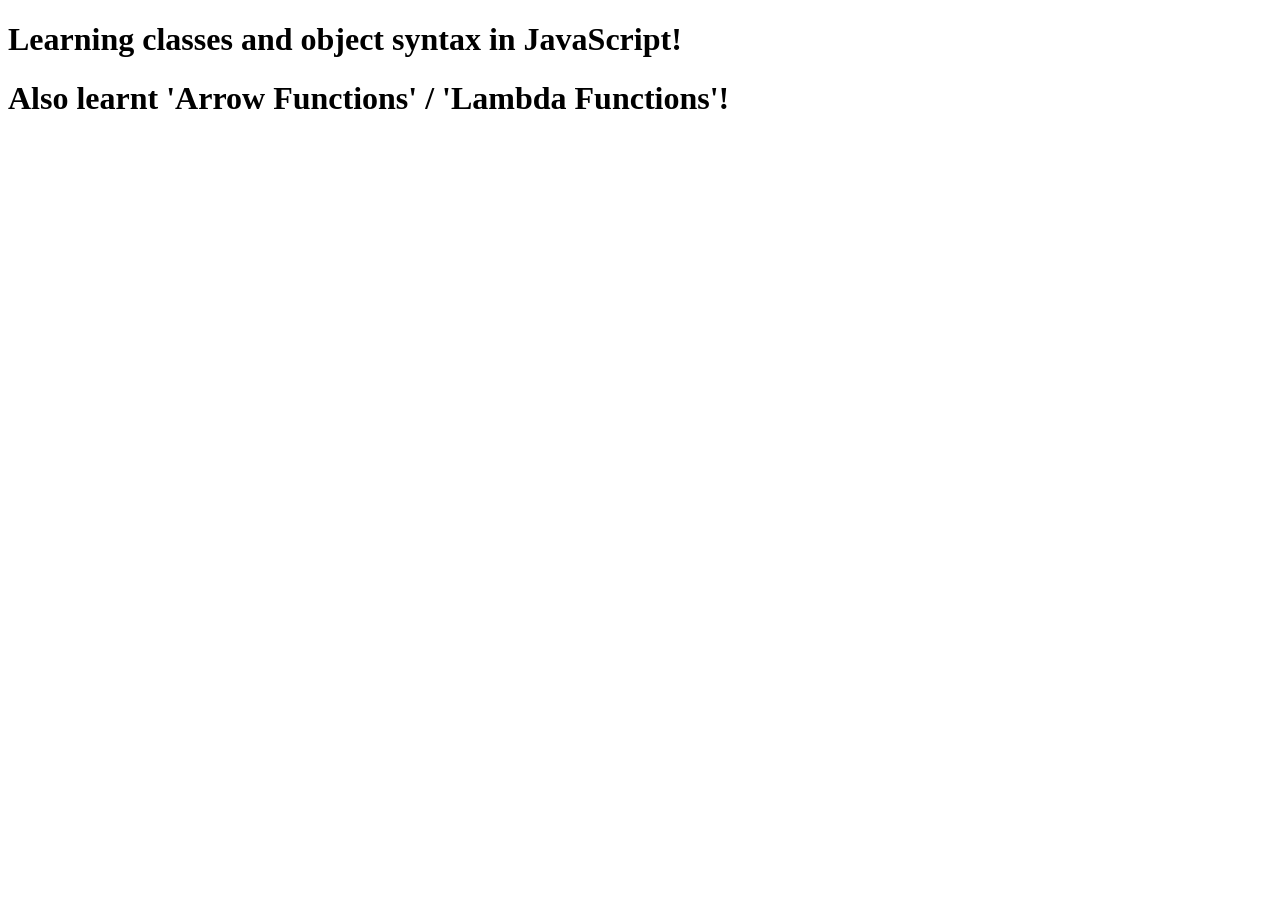
<file: Lecture_8/class_arrow-fn.html>
<!DOCTYPE html>
<html lang="en">
<head>
    <meta charset="UTF-8">
    <meta name="viewport" content="width=device-width, initial-scale=1.0">
    <title>Document</title>
    <script src="class.js"></script>
</head>
<body>
    <h1>Learning classes and object syntax in JavaScript!</h1>
    <h1>Also learnt 'Arrow Functions' / 'Lambda Functions'!</h1>
</body>
</html>
</file>
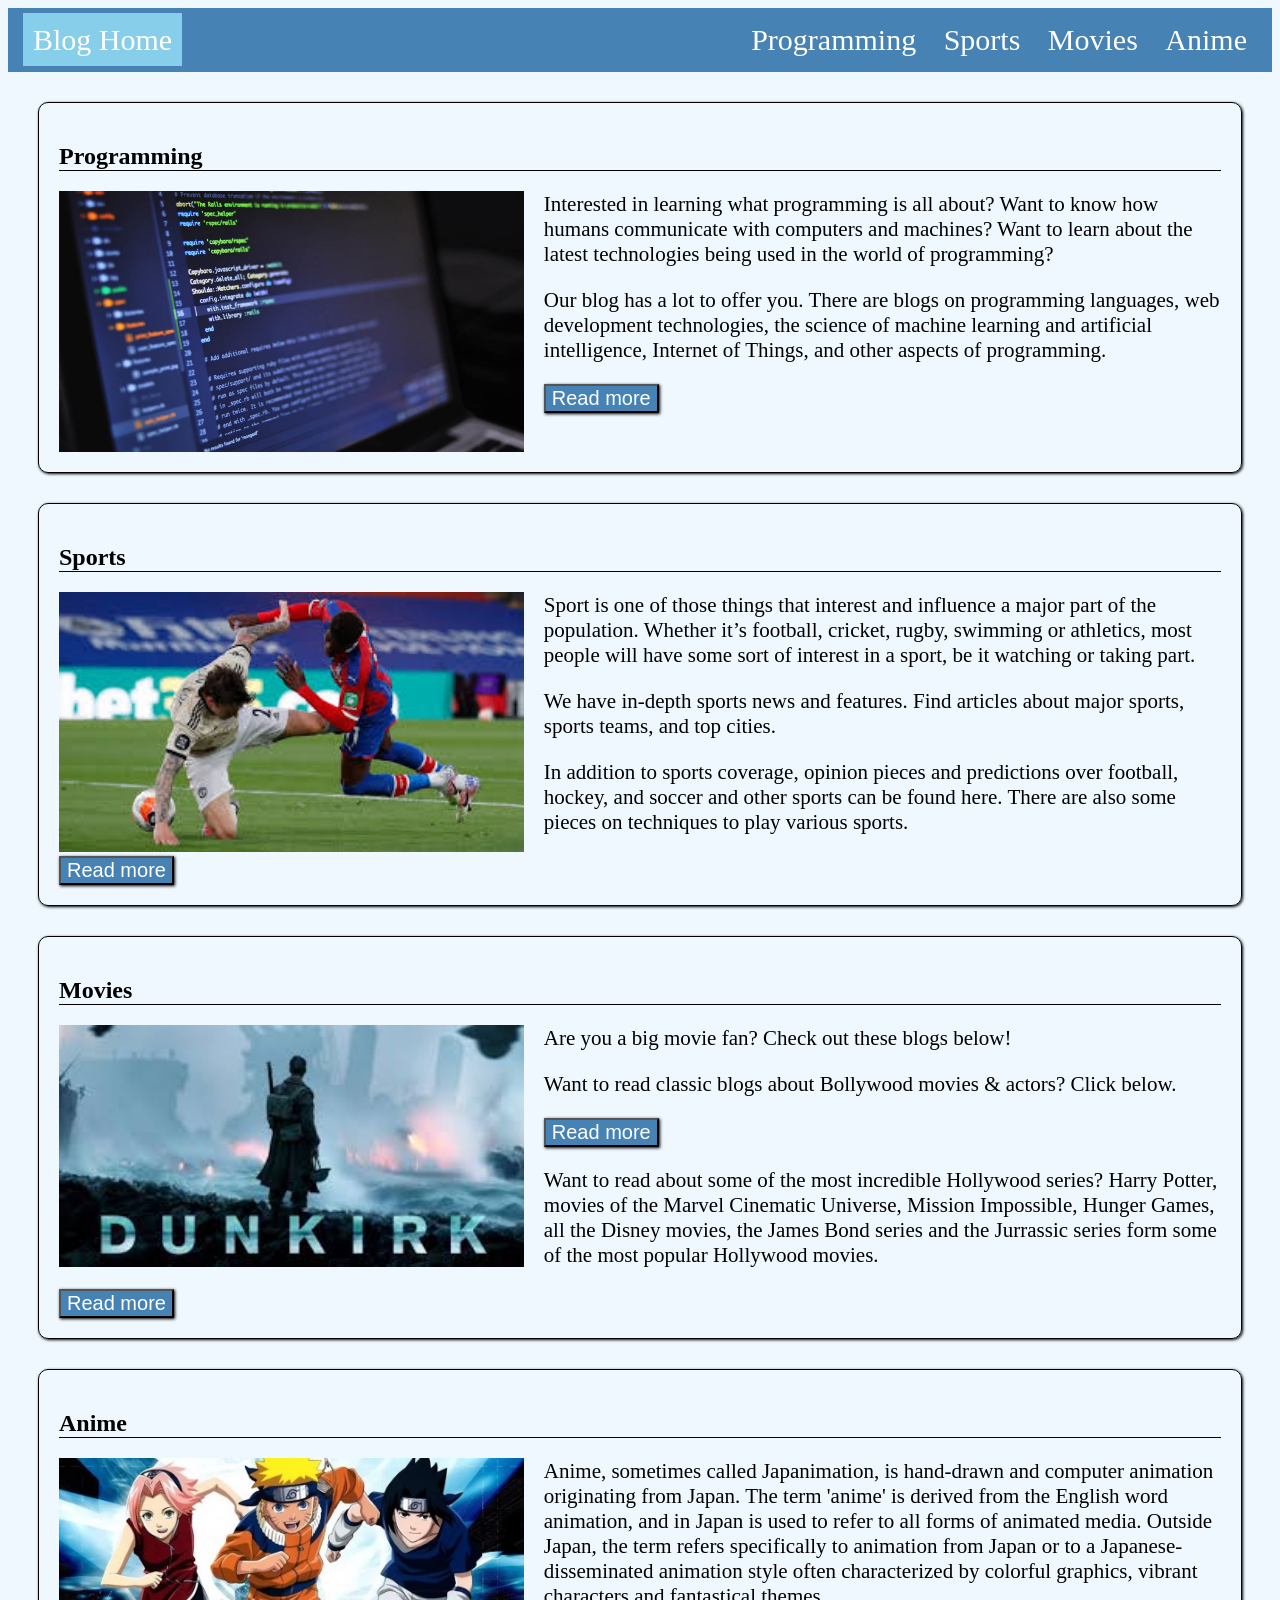
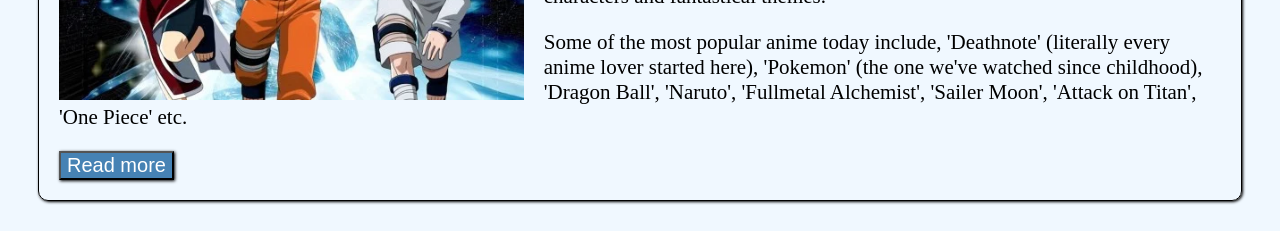
<file: Lecture_3/Blog_site/blogsite.html>
<!DOCTYPE html>
<html lang="en">
<head>
    <meta charset="UTF-8">
    <meta name="viewport" content="width=device-width, initial-scale=1.0">
    <title>Blog Site</title>
    <link rel="stylesheet" href="blogsite.css">
</head>
<body>
    <nav>
        <a href="blogsite.html" id="active">Blog Home</a>
        <div id="navbar">
        <a href="#programming">Programming </a>
        <a href="#sports">Sports </a>
        <a href="#movies">Movies </a>
        <a href="#anime">Anime </a>
        </div>
    </nav>

    <div id="programming">
        <h2>Programming</h2>
        <img src="./Images/prog.jpg" alt="Programming image">
        <p>Interested in learning what programming is all about? Want to know how humans communicate with computers and machines? Want to learn about the latest technologies being used in the world of programming?</p>
        <p>Our blog has a lot to offer you. There are blogs on programming languages, web development technologies, the science of machine learning and artificial intelligence, Internet of Things, and other aspects of programming.</p>
        <button><a href="https://workingnation.com/10-coding-blogs-skills-development/" target="_blank">Read more</a></button>
    </div>

    <div id="sports">
        <h2>Sports</h2>
        <img src="./Images/sports.jpeg" alt="Sports image">
        <p>Sport is one of those things that interest and influence a major part of the population. Whether it’s football, cricket, rugby, swimming or athletics, most people will have some sort of interest in a sport, be it watching or taking part.</p>
        <p>We have in-depth sports news and features. Find articles about major sports, sports teams, and top cities.</p>
        <p>In addition to sports coverage, opinion pieces and predictions over football, hockey, and soccer and other sports can be found here. There are also some pieces on techniques to play various sports.</p>
        <button><a href="sports.html">Read more</a></button>
    </div>

    <div id="movies">
        <h2>Movies</h2>
        <img src="./Images/movie.jpeg" alt="Movie image">
        <p>Are you a big movie fan? Check out these blogs below!</p>
        <p>Want to read classic blogs about Bollywood movies & actors? Click below.</p>
        <button><a href="https://timesofindia.indiatimes.com/blogs/reviews/movies-reviews/">Read more</a></button>
        <p>Want to read about some of the most incredible Hollywood series? Harry Potter, movies of the Marvel Cinematic Universe, Mission Impossible, Hunger Games, all the Disney movies, the James Bond series and the Jurrassic series form some of the most popular Hollywood movies.</p>
        <button><a href="https://www.fandom.com/topics/movies" target="_blank">Read more</a></button>
    </div>

    <div id="anime">
        <h2>Anime</h2>
        <img src="./Images/anime.webp" alt="Anime photo">
        <p>Anime, sometimes called Japanimation, is hand-drawn and computer animation originating from Japan. The term 'anime' is derived from the English word animation, and in Japan is used to refer to all forms of animated media. Outside Japan, the term refers specifically to animation from Japan or to a Japanese-disseminated animation style often characterized by colorful graphics, vibrant characters and fantastical themes.</p>
        <p>Some of the most popular anime today include, 'Deathnote' (literally every anime lover started here), 'Pokemon' (the one we've watched since childhood), 'Dragon Ball', 'Naruto', 'Fullmetal Alchemist', 'Sailer Moon', 'Attack on Titan', 'One Piece' etc.</p>
        <button><a href="https://www.thelostotaku.com/" target="_blank">Read more</a></button>
    </div>
</body>
</html>
</file>
<file: Lecture_5/style.css>
body {
    background-image: radial-gradient(skyblue, powderblue, white);
    position: relative;
}

label {
    min-width: 70px;
}

#carous {
    margin-top: 7%;
    padding: 2%;
    background-image: radial-gradient(skyblue, powderblue, white);
    margin-bottom: 4%;
}

.carousel-item {
    max-height: 550px;
}

/* Heading */
h2 {
    margin-top: 7%;
    margin-bottom: 4%;
    text-shadow: -1px -1px 3px rgb(59, 140, 226);
}

.artist-card {
    height: 100%;
}

.album-card {
    height: 400px;
    margin: 4%;
}

/* For medium, large and extra large screens */
@media (min-width: 767px) {
    .card-img-top {
        height: 40%;
    }
}

/* For extra-small and small screens */
@media (max-width: 766px){
    #carous{
        margin-top: 10%;
    }
    .artist-card{
        width: 80%;
    }
    .album-card img {
        height: 40%;
    }
    #copyright {
        clear: both;
    }
}

@media (max-width: 575px){
    .album-card {
        width: 80%;
    }
    .album-card img{
        height: 50%;
    }
}
</file>
<file: Lecture_4/3D-cards-site/style.css>
body {
    background-image: radial-gradient(rgb(83, 240, 224), rgb(147, 243, 243), rgb(193, 247, 247));
    font-family: 'Titillium Web', sans-serif;
    perspective: 800px;
}

/* Navbar */
nav {
    position: sticky;
    top: 0;
    left: 0;
    right: 0;
    padding: 15px;
    background-color: darkblue;
    color: white;
    margin-bottom: 10px;
    z-index: 200;
}

nav a{
    color: white;
    text-decoration: none;
    padding: 10px;
    font-size: 1.5em;
}

#navbar {
    float: right;
}

.active {
    background-color: lightskyblue;
}

@media (max-width: 510px) {
    .navbar {
        font-size: .85em;
    }
    .navbar::before, .navbar::after{
        content: "";
        display: table;
        clear: both;
    }
    /* #navbar {
        float: unset;
    } */
}

/* Main */
h3 {
    font-size: 1.2em;
}

/* Footer */
footer{
    /* position: fixed;
    bottom: 0;
    width: auto; */
    background-color: darkblue;
    padding: 15px;
    margin-top: 10px;
}

footer a{
    text-decoration: none;
    color: whitesmoke;
    padding: 10px;
}


/* for the technology page */
.main-div {
    display: flex;
    flex-wrap: wrap;
    flex-direction: row;
    justify-content: center;
}

/* for the cards */
.card {
    height: 300px;
    width: 350px;
    margin: 2%;
}

.side-1, .side-2 {
    height: 300px;
    width: 350px;
    position: absolute;
    backface-visibility: hidden;
}

.card {
    transition: all 2s;
    transform-style: preserve-3d;
    /* display: flex;
    justify-content: center;
    align-content: center; */
}

.side-1 {
    background-color: lightcyan;
    z-index: 100;
    display: flex;
    justify-content: center;
    align-content: center;
    flex-wrap: wrap;
    flex-direction: column;
}
.side-2 {
    background-color: lightskyblue;
    transform: rotateY(180deg);
    padding-left: 2px;
    padding-right: 2px;
    display: flex;
    justify-content: center;
    align-content: center;
    flex-wrap: wrap;
    flex-direction: column;
}

.card:hover {
    transform: rotateY(-180deg);
}

button {
    font-size: 1em;
    background-color: lightcyan;
}

button a{
    color: black;
    text-decoration: none;
}
</file>
<file: Lecture_9/Calculator/style.css>
*{
    box-sizing: border-box;
    font-family: 'Lucida Sans', 'Lucida Sans Regular', 'Lucida Grande', 'Lucida Sans Unicode', Geneva, Verdana, sans-serif;
}

body{
    background: radial-gradient(deepskyblue, skyblue, white);
}
  
#heading{
    margin: 10px 0;
    padding: 5px;
    font-weight: bold;
    font-size: 22px;
    color: white;
    text-shadow: 1px 1px 2px deepskyblue;
    background-color: skyblue;
    border-radius: 2px;
}

#container {
    margin-top: 10px;
    width: 100%;
    display: flex;
    justify-content: space-around;
}

/* Calculator box */
#calculator {
    text-align: center;
    padding: 8px;
    border: 1px solid rgb(7, 95, 196);
    background-color: rgb(27, 99, 170);
    width: 100%;
    max-width: 400px;
    box-shadow: 2px 2px 2px black;
}

#display {
    margin-bottom: 10px;
    border-radius: 2px;
    min-height: 50px;
    border: 1px solid black;
}

#output {
    padding: 10px;
    font-weight: bold;
    font-size: 25px;
    color: white;
    text-align: right;
}

.row {
    margin: 7px 0;
    display: flex;
    width: 100%;
    justify-content: space-between;
}
.col {
    width: 23%;
    background: white;
    padding: 12px 4px;
    font-size: 16px;
    border-radius: 2px;
}

.number {
    font-weight: bold;
}

#calculate {
    background-color: skyblue;
}


/* Animation */
.wrapper{
    height: 120px;
    margin-top: 20px;
}

.animation{
    width: 120px;
    height: 120px;
    border-radius: 5px;
    text-align: center;
}
  
.animate {
    animation-duration: 1s;
    animation-name: emphasis;
}
  
@keyframes emphasis {
    0% {
        position: relative;
        top: 50%;
        font-size: 0px;
        opacity: 1.0;
    }
    
    100% {
        position: relative;
        top: 10%;
        font-size: 90px;
        opacity: 0.0;
    }
}
</file>
<file: Lecture_1&2/list.css>
li li {
    /* descendant selector*/
    display: none;
}

li:hover > ul > li{
    /* child selector */
    display: block;
}

li:hover > ol > li {
    display: block ;
}

form {
    width: 80%;
    font-size: 20px;
}

input { 
    border: 2px solid black;
    font-size: 17px;
}
input:focus {
    background-color: lightgoldenrodyellow;
}
textarea {
    font-size: 20px;
}
button {
    font-size: 17px;
}
</file>
<file: Lecture_3/phonebook.css>
body {
    font-family: 'Courier New', Courier, monospace;
}

h1{
    background-color: lightblue;
    padding: 1%;
    margin: 1%;
    text-align: center;
    font-size: 2.5em;
}

.container {
    margin: 1%;
    padding: 1%;
   
}

.block {
    max-width: 500px;
    padding-top: 0px;
    border: 2px solid lightgreen;
    border-radius: 10px;
    margin: 40px 0px;
}

.block h2{
    background-color: aquamarine;
    position: sticky;
    top: 2px;
    font-size: 2em;
}

.block ul {
    font-size: 1.25em;
    text-align: initial;
    line-height: 1.5;
}
</file>
<file: Lecture_3/Blog_site/blogsite.css>
body {
    font-family: 'Times New Roman', Times, serif;
    background-color: aliceblue;
}

#navbar {
    float: right;
}

nav {
    padding: 15px;
    background-color: steelblue;
    font-size: 30px;
    color: white;
    margin-bottom: 10px;
}

nav a{
    color: white;
    text-decoration: none;
    padding: 10px;
}

#toi {
    margin: 30px;
    padding: 20px;
}

#programming, #sports, #movies, #anime {
    box-shadow: 1px 1px 3px black;
    border: 1px solid black;
    border-radius: 10px;
    margin: 30px;
    padding: 20px;
}

#programming::after, #programming::before, #sports::after, #sports::before,
#movies::before, #movies::after, #anime::after, #anime::before {
    content: "";
    display: table;
    clear: both;
}

h2 {
    border-bottom: 1px solid black;
}

#programming img, #sports img, #movies img, #anime img {
    width: 40%;
    float: left;
    margin-right: 20px;
}

p {
    font-size: 21px;
}

button {
    font-size: 20px;
    text-decoration: none;
    background-color: steelblue;
    box-shadow: 1px 1px 3px black;
}

button a{
    text-decoration: none;
    color: white;
}

#active {
    background-color: skyblue;
}

.sp p{
    font-size: 18px;
}
</file>
